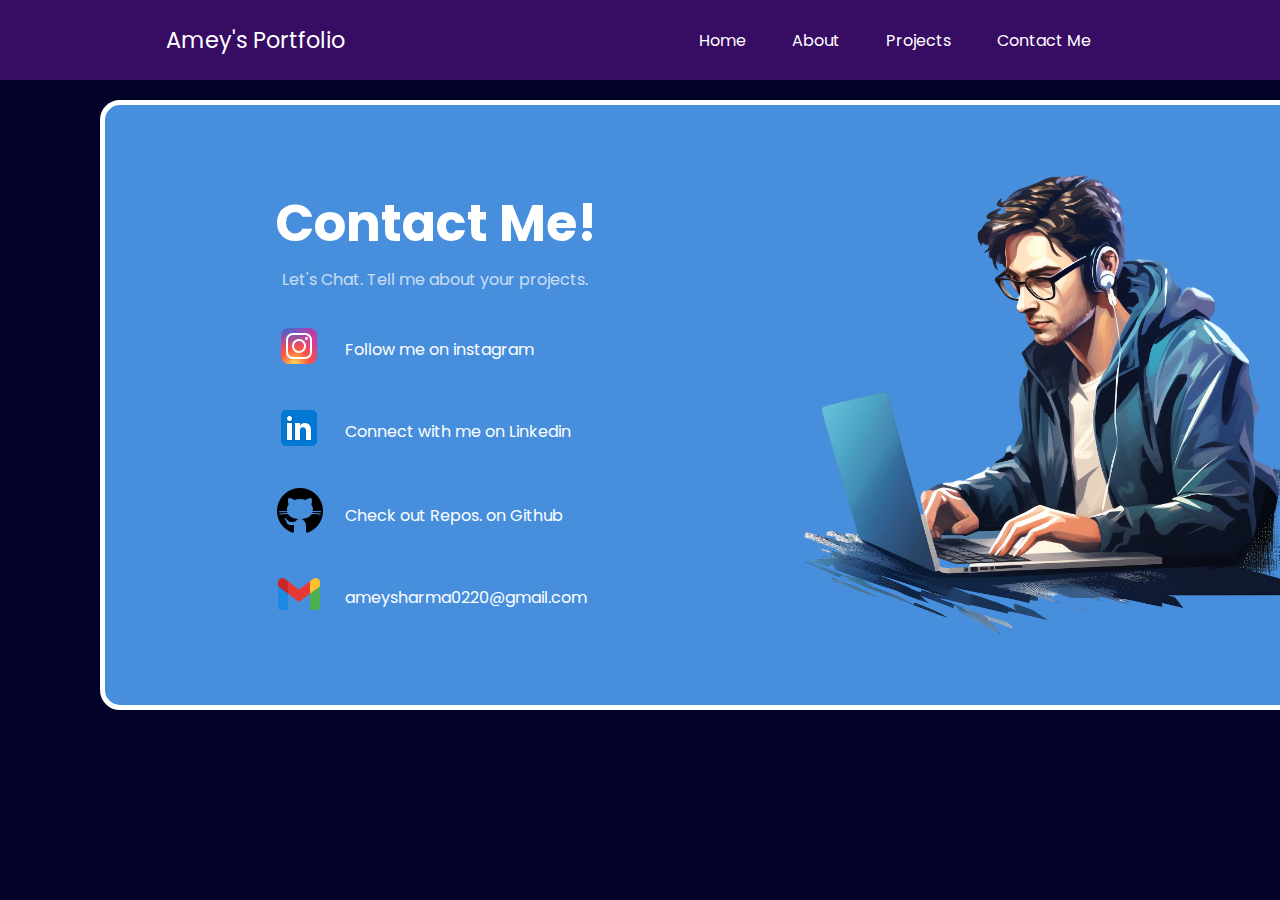
<file: contact.html>
<!DOCTYPE html>
<html lang="en">
<head>
    <meta charset="UTF-8">
    <meta name="viewport" content="width=device-width, initial-scale=1.0">
    <title>Document</title>
    <link rel="stylesheet" href="style.css">
    <link rel="stylesheet" href="extra.css">
    <link rel="preconnect" href="https://fonts.googleapis.com">
<link rel="preconnect" href="https://fonts.gstatic.com" crossorigin>
<link href="https://fonts.googleapis.com/css2?family=Poppins:ital,wght@0,100;0,200;0,300;0,400;0,500;0,600;0,700;0,800;0,900;1,100;1,200;1,300;1,400;1,500;1,600;1,700;1,800;1,900&display=swap" rel="stylesheet">
</head>
<body>
    <header>
        <nav>
            <div class="left">Amey's Portfolio</div>
            <div class="right">
                <ul>
                    <li><a href="/">Home</a></li>
                    <li><a href="/">About</a></li>
                    <li><a href="/">Projects</a></li>
                    <li><a href="contact.html">Contact Me</a></li>
                    
                </ul>
            </div>
        </nav>
    </header>
    <main>
        <div class="contact-outline">
            <div class="contact-left">
                <h1>Contact Me!</h1>
                <p class="class1">
                    Let's Chat. Tell me about your projects.
                    <div class="classes">
                        <a href="https://www.instagram.com/ameysharma61/?hl=en"><img src="instagram.png" alt=""></a>
                        <p class="text">Follow me on instagram</p>
                    </div>
            
                    <div class="classes">
                        <a href="https://www.linkedin.com/in/ameysh/"><img src="linkedin.png" alt=""></a>
                        <p class="text">Connect with me on Linkedin</p>
                    </div>
                    <div class="classes">
                        <a href="https://github.com/AmeySharma1"><img src="github.png" alt=""></a>
                        <p class="text">Check out Repos. on Github</p>
                    </div>
                    <div class="classes">
                        <img src="gmail.png" alt="">        
                        <p class="text">ameysharma0220@gmail.com</p>
                    </div>
                </p>
            </div>
            <div class="contact-right">
                <img src="hero.png" alt="">
                 <!-- hi bro -->
            </div>
        </div>
        <!-- </button> -->
    </main>
</body>
</html>
</file>
<file: style.css>
*{
    margin: 0;
    padding: 0;
}
body{
    background-color: rgb(3, 3, 42);
    color: white;
    font-family: 'Poppins',sans-serif;
}
nav{
    display: flex;
    justify-content: space-around;
    align-items: center;
    height: 80px;
    background-color: rgb(55, 12, 99);
}
nav ul{
    display: flex;
    justify-content: center;
}
nav ul li {
    list-style: none;
    margin: 23px;
    text-decoration: none;
    /* color: white; */
}
nav ul li a{
    text-decoration: none;
    color: white;
}

nav ul li a:hover{
    font-size: 1.07em;
    color: rgb(194, 105, 214);
}
.left{
    font-size: 1.4rem;
}
.firstsection{
    display:flex;
    justify-content: space-around;
    margin: 70px 0;
}
.firstsection div{
    width:30%;
}
.leftsection{
    font-size: 2.5rem;
    margin-top: 90px;
    margin-left: 100px;;
}
.rightsection img{
    width:80%;
    margin:50px;
}
.hilight{
    color: rgb(170, 107 , 228);
}
#element{
    color: rgb(170, 107 , 228);
}
main hr{
    border:0;
    background: #9c97f1;
    height:1.2px;
    margin: 40px 84px;
}
.secondsection h1{
    font-size: 1.8rem;
}
.exp{
    opacity: 0.7;
}
.secondsection{
   height: 80vh;
    margin-left: 170px;
}
.box{
    display:flex;
    background: white;
    width:80vw;
    height: 2px;
    margin:80px 0px;
}
.vertical{
    height:93px;
    width:1px;
    background-color: white;
    margin:0px 120px;
}
.img-top{
    position:relative;
    top: -57px;
    left:-21px;
}
.vertical-text{
    position:relative;
    width:150px;
    top:40px;
    left:-40px;
}
.vertical-desc{
    position:relative;
    width:120px;
    top:50px;
    opacity: 0.7;
    font-size: 0.7rem;
    left:-40px;
}
.vertical-text1{
    position:relative;
    width:150px;
    top:40px;
    left:-20px;
}
.vertical-desc1{
    position:relative;
    width:120px;
    top:50px;
    opacity: 0.7;
    font-size: 0.7rem;
    left:-20px;
}
.vertical-text2{
    position:relative;
    width:150px;
    top:40px;
    left:-20px;
}
.vertical-desc2{
    position:relative;
    width:120px;
    top:50px;
    opacity: 0.7;
    font-size: 0.7rem;
    left:-20px;
}
.btn{
    
    padding:12px;
    background: #1e2167;
    color:white;
    border:2px solid white;
    border-radius: 7px;
    font-size:18px;
    cursor:pointer;
}
.btn1{
    position: relative;
    width:130px;
    height:47px;
    margin-left: 140px;
    top:-62px;
    padding:12px;
    background: #1e2167;
    color:white;
    border:2px solid white;
    border-radius: 7px;
    font-size:18px;
    cursor:pointer;
}
.btn a{
    text-decoration: none;
    color:white;

}
.btn1 a{
    text-decoration: none;
    color:white;
    
}
</file>
<file: extra.css>
.contact-outline{
    display: flex;
    justify-content: space-around;
    margin-top: 20px;
    width:1300px;
    height:600px;
    border: 5px solid white;
    border-radius: 20px;
    margin-left: 100px;
    background-color: rgb(71, 143, 221);
    border-color: white;
}
.contact-right img{
    width:570px;
}
.contact-left{
    margin-top:80px;
    margin-left: 90px;
}
.contact-left h1{
    font-size: 3.2rem;
}
.class1{
    opacity: 0.7;
    margin-top: 5px;
    margin-left: 7px;
}
.text{
    position: relative;
    margin-left: 70px;
    top:-40px;
}
.classes{
    margin-top: 30px;
    margin-bottom: -28px;
}
.classes a{
    cursor: pointer;
}
</file>
